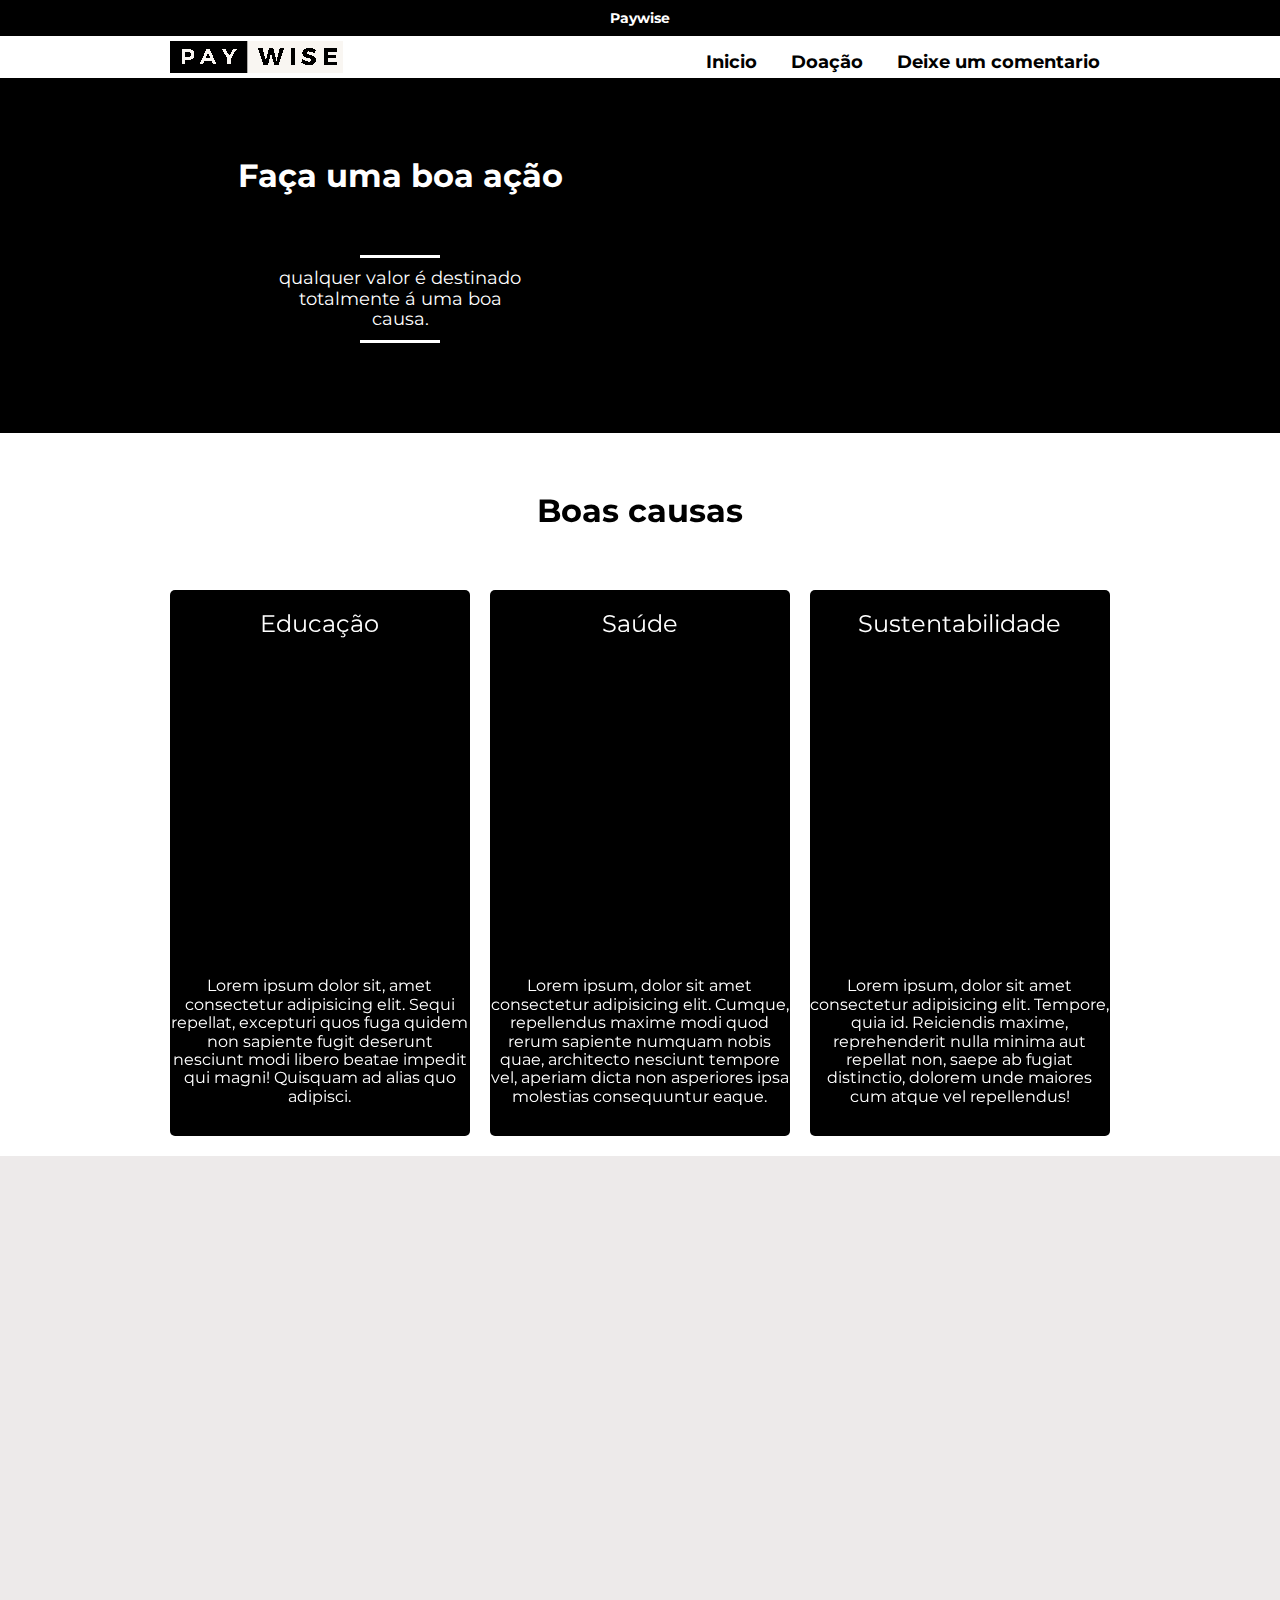
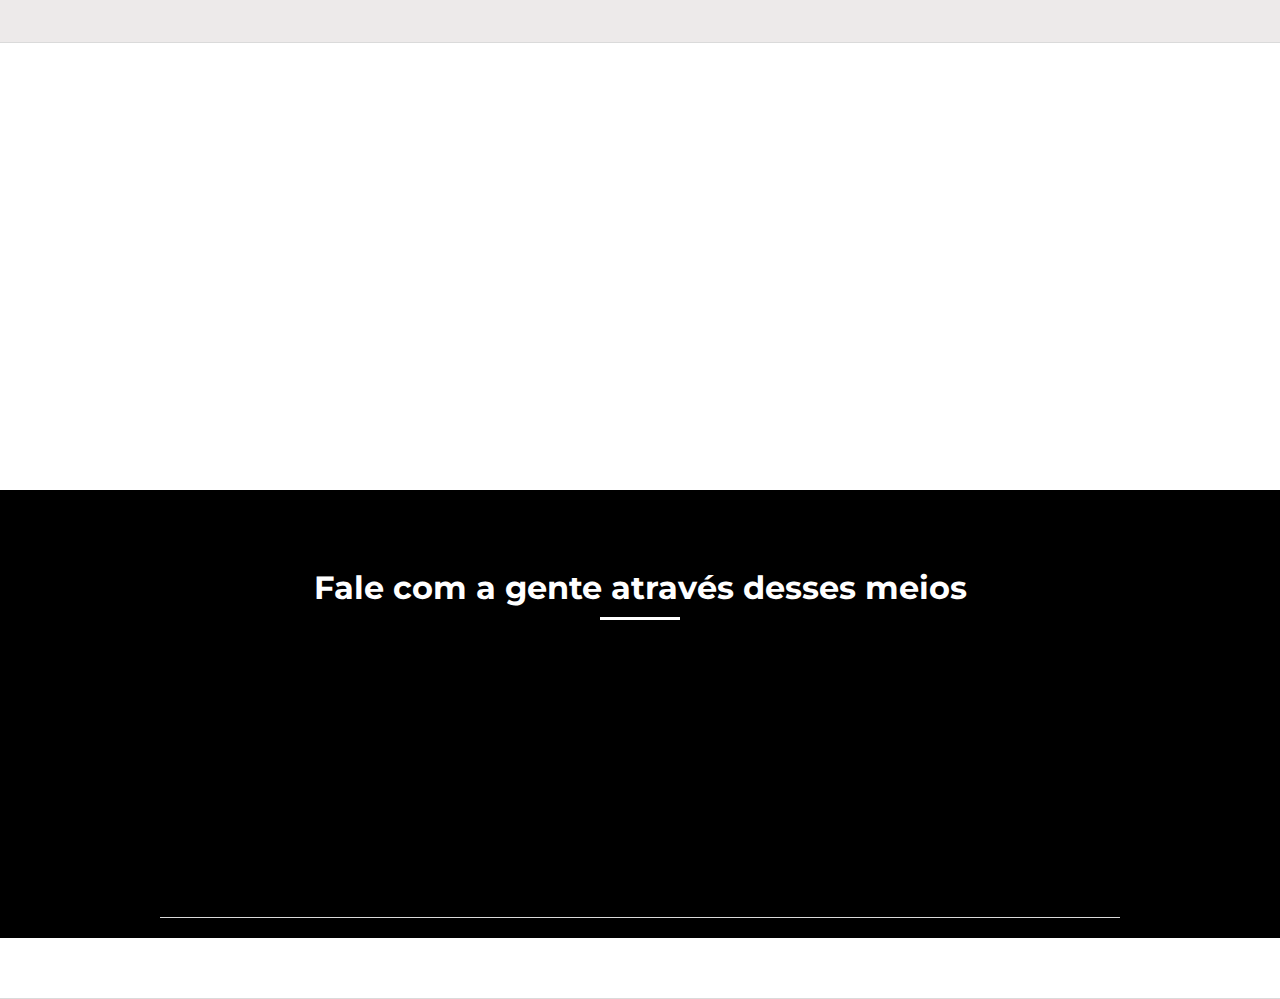
<file: index.html>
<!DOCTYPE html>
<html lang="pt-br">
	<head>
		<meta charset="utf-8">
        <title>Paywise</title>
        
		<meta name="description" content="site de doação">
		<meta property="og:type" content="website"/>
		<meta property="og:title" content="pia-paywise"/>
		<meta property="og:description" content="doe para uma boa causa."/>
		<meta name="viewport" content="width=device-width, initial-scale=1">

        <link rel="shortcut icon" href="favicon.ico">

		<link rel="stylesheet" href="css/normalizar.css">
		<link rel="stylesheet" href="css//resetarTag.css">
		<link rel="stylesheet" href="css/grid.css">
        <link rel="stylesheet" href="css/style.css">
        <link rel="stylesheet" href="https://cdnjs.cloudflare.com/ajax/libs/font-awesome/4.5.0/css/font-awesome.min.css">
        <link href="https://fonts.googleapis.com/css2?family=Montserrat:wght@200&display=swap" rel="stylesheet">
    </head>
    
    <body>

        <div class="barra_topo">
            <p>Paywise</p>
        </div>
        <header class="header-principal">
            <div class="header container">
                <div class="logo grid-4">
                    <a href="index.html"><img src="./img/Captura de tela 2023-12-09 131255.png" alt="Logo PayWise"/></a>
                </div>
                <nav class="header-menu grid-8">
                    <ul>
                        <li><a href="index.html">Inicio </a></li>
                        <li><a href="doacao.html">Doação</a></li>
                     
                        <li><a href="posts.html"> Deixe um comentario </a></li>
                        
                    </ul>
                </nav>
            </div>
        </header>

        <section>
            <div class="introducao">
                <div class="container">
                    <div class="grid-6">
                        <h2>Faça uma boa ação</h2>
                        <p>qualquer valor é destinado totalmente á uma boa causa.</p>
                    </div>
                </div>
            </div>
        </section>

        <section class="animais_adocao">
            <div class="container js-scroll">
                <h2 class="subtitulo">Boas causas</h2>
                <div class="grid-4 items_adocao">
                    <h3> Educação </h3>
                    <div>
                        <img class="img-adocao"  src="./img/preto.png" alt=""/>
                    </div>
                    <p>Lorem ipsum dolor sit, amet consectetur adipisicing elit. Sequi repellat, excepturi quos fuga quidem non sapiente fugit deserunt nesciunt modi libero beatae impedit qui magni! Quisquam ad alias quo adipisci.</p>
                 
                    
                </div>
                <div class="grid-4 items_adocao">
                    <h3> Saúde </h3>
                    <div>
                        <img class="img-adocao" src="./img/preto.png" alt=""/>
                    </div>
                    <p>Lorem ipsum, dolor sit amet consectetur adipisicing elit. Cumque, repellendus maxime modi quod rerum sapiente numquam nobis quae, architecto nesciunt tempore vel, aperiam dicta non asperiores ipsa molestias consequuntur eaque.</p>
                  
                   
                </div>
                <div class="grid-4 items_adocao">
                    <h3>Sustentabilidade  </h3>
                    <div>
                        <img class="img-adocao" src="./img/preto.png" alt=""/>
                    </div>
                    <p>Lorem ipsum, dolor sit amet consectetur adipisicing elit. Tempore, quia id. Reiciendis maxime, reprehenderit nulla minima aut repellat non, saepe ab fugiat distinctio, dolorem unde maiores cum atque vel repellendus!</p>
                    
                    
                </div>
                
            </div>

            

      

        <section class="porque-adotar">
            <div class="container js-scroll">
                <h2 class="subtitulo">Porque doar?</h2>
                <div class="grid-6">
                    <div class="grid-6">
                        <img src="img/iconpng1.png" alt="Icone "/>
                    </div>
                    <div class="grid-6">
                        <p>Você tem o poder de impactar vidas e construir um mundo melhor. Sua doação não é apenas dinheiro; é esperança, oportunidade e solidariedade. Ajude-nos a transformar sonhos em realidade e a construir um futuro mais brilhante. Doe hoje e seja a luz na vida de quem mais precisa.
                        </p>
                    </div>
                </div>
                <div class="grid-6">
                    <div class="grid-6">
                        <img src="img/iconpng1.png" alt="Icone"/>
                    </div>
                    <div class="grid-6">
                        <p>Cada contribuição, por menor que seja, é como uma semente plantada para um futuro mais justo e compassivo. Ao doar, você não apenas oferece recursos financeiros, mas também expressa empatia e compaixão. Junte-se a nós na construção de um mundo onde a generosidade prevalece. Faça a diferença. Doe agora.
                        </p>
                    </div>
                </div>
            </div>
        </section>

        <section class="sobre_empresa">
            <div class="container js-scroll">
                <h2 class="subtitulo">Sobre a ONG</h2>
                <div class="grid-6">
                    <img src="img/preto.png" alt="Ong"/>
                </div>
                <div class="grid-6">
                    
                   
                    <p>Nossa missão na ONG "Mãos Solidárias" é simples, mas poderosa: estender nossas mãos para tocar vidas e construir esperança. Educação, saúde e desenvolvimento sustentável são os alicerces nos quais alicerçamos nossa dedicação. Buscamos transformar sonhos em realidade, proporcionando oportunidades para que cada indivíduo alcance seu potencial pleno. Juntos, estamos construindo um futuro onde as mãos solidárias de hoje moldam um amanhã repleto de possibilidades e dignidade para todos. Junte-se a nós e seja a diferença que o mundo precisa.
                    </p>
                </div>
            </div>
            
        </section>

        <footer class="footer">
            <div class="container">
              
        
                <section class="contato">
                    <div class="container">
                        <h2 class="subtitulo_branco">Fale com a gente através desses meios</h2>
                    </div>
                    <div class="container js-scroll">
                        <div class="grid-4">
                            <h3>E-mail</h3>
                            <p>Tem alguma dúvida? Podemos te ajudar pelo nosso canal de email.</p>
                            <a href="mailto: lara.mes2007@gmail.com?Subject=Título%20da%20mensagem">
                              lara.mes2007@gmail.com
                                <i class="fa fa-envelope"></i>
                            </a>
                        </div>
                        <div class="grid-4">
                            <h3>Telefone</h3>
                            <p>Você pode ligar ou mandar mensagem pra gente através do número abaixo.</p>
                            <a href="https://api.whatsapp.com/send?phone=12996857377&amp;text=Olá,%20%20gostaria%20de%20ajudar%20com%20uma%20doação." target="_blank">
                                (12)996857377
                                <i class="fa fa-whatsapp"></i>
                            </a>
                        </div>
                        <div class="grid-4">
                            <h3>Rede Social</h3>
                            <p>Veja as nossas redes sociais e fique por dentro das novidades</p>
                            <a href="facebook" target="_blank">
                                paywise/facebook..
                                <i class="fa fa-facebook"></i>
                            </a>
                        </div>
                    </div>
                </section>
            </div>
        </footer>

      

        <script src="./js/script.js"></script>
    </body>
</html>
</file>
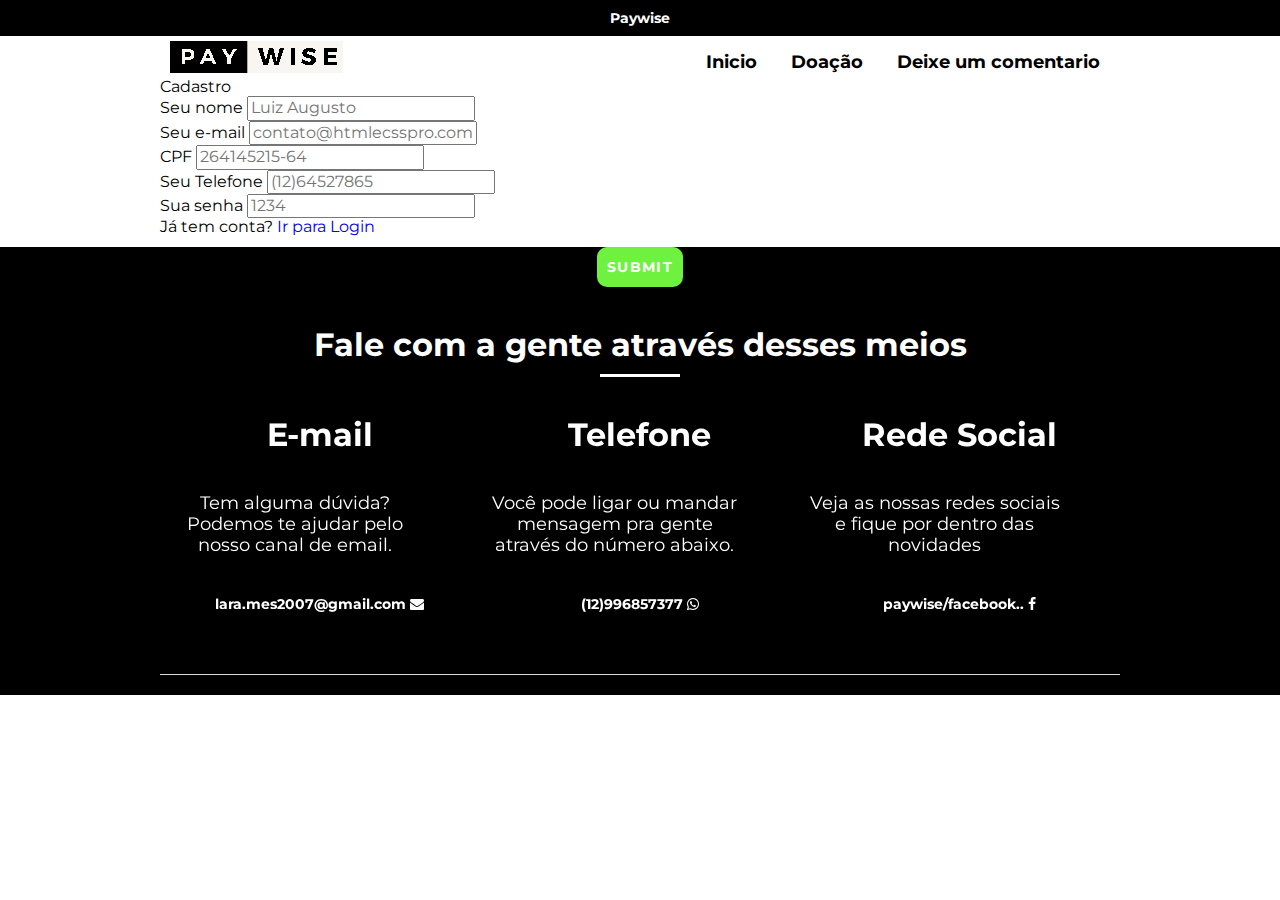
<file: cadastro.html>
<!DOCTYPE html>
<html lang="pt-br">
	<head>
		<meta charset="utf-8">
        <title>Paywise</title>
        
		<meta name="description" content="site de doação">
		<meta property="og:type" content="website"/>
		<meta property="og:title" content="pia-paywise"/>
		<meta property="og:description" content="doe para uma boa causa."/>
		<meta name="viewport" content="width=device-width, initial-scale=1">

        <link rel="shortcut icon" href="favicon.ico">

		<link rel="stylesheet" href="css/normalizar.css">
		<link rel="stylesheet" href="css//resetarTag.css">
		<link rel="stylesheet" href="css/grid.css">
        <link rel="stylesheet" href="css/style.css">
        <link rel="stylesheet" href="https://cdnjs.cloudflare.com/ajax/libs/font-awesome/4.5.0/css/font-awesome.min.css">
        <link href="https://fonts.googleapis.com/css2?family=Montserrat:wght@200&display=swap" rel="stylesheet">
    </head>
    
    <body>

        <div class="barra_topo">
            <p>Paywise</p>
        </div>
        <header class="header-principal">
            <div class="header container">
                <div class="logo grid-4">
                    <a href="index.html"><img src="./img/Captura de tela 2023-12-09 131255.png" alt="Logo PayWise"/></a>
                </div>
                <nav class="header-menu grid-8">
                    <ul>
                        <li><a href="index.html">Inicio </a></li>
                        <li><a href="doacao.html">Doação</a></li>
                        
                        <li><a href="posts.html"> Deixe um comentario </a></li>
                    </ul>
                </nav>
            </div>
        </header>


<div class="container" >
    <a class="links" id="paracadastro"></a>
    <a class="links" id="paralogin"></a>
    


      <!--FORMULÁRIO DE CADASTRO-->
      <div id="cadastro">
        <form method="post" action=""> 
          <h1>Cadastro</h1> 
          
          <p> 
            <label for="nome_cad">Seu nome</label>
            <input id="nome_cad" name="nome_cad" required="required" type="text" placeholder="Luiz Augusto" />
          </p>
          
          <p> 
            <label for="email_cad">Seu e-mail</label>
            <input id="email_cad" name="email_cad" required="required" type="email" placeholder="contato@htmlecsspro.com"/> 
          </p>
          
            
          <p> 
            <label for="email_cad">CPF</label>
            <input id="email_cad" name="email_cad" required="required" type="cpf" placeholder="264145215-64"/> 
          </p>

            
          <p> 
            <label for="email_cad">Seu Telefone</label>
            <input id="email_cad" name="email_cad" required="required" type="email" placeholder="(12)64527865"/> 
          </p>
          <p> 
            <label for="senha_cad">Sua senha</label>
            <input id="senha_cad" name="senha_cad" required="required" type="password" placeholder="1234"/>
          </p>
          <p class="link">  
            Já tem conta?
            <a href="cartão.html"> Ir para Login </a>
          </p>
        </form>
      </div>
    </div>
  </div>
          
          <div class="btn-apoie">
            <ul>
                <li><a href="cartão.html" target="_blank" class="btn_criarConta">submit</a></li>
            </ul>
        </div>
         
         
  
  <footer class="footer">
    <div class="container">
      

        <section class="contato">
            <div class="container">
                <h2 class="subtitulo_branco">Fale com a gente através desses meios</h2>
            </div>
            <div class="container js-scroll">
                <div class="grid-4">
                    <h3>E-mail</h3>
                    <p>Tem alguma dúvida? Podemos te ajudar pelo nosso canal de email.</p>
                    <a href="mailto: lara.mes2007@gmail.com?Subject=Título%20da%20mensagem">
                      lara.mes2007@gmail.com
                        <i class="fa fa-envelope"></i>
                    </a>
                </div>
                <div class="grid-4">
                    <h3>Telefone</h3>
                    <p>Você pode ligar ou mandar mensagem pra gente através do número abaixo.</p>
                    <a href="https://api.whatsapp.com/send?phone=12996857377&amp;text=Olá,%20%20gostaria%20de%20ajudar%20com%20uma%20doação." target="_blank">
                        (12)996857377
                        <i class="fa fa-whatsapp"></i>
                    </a>
                </div>
                <div class="grid-4">
                    <h3>Rede Social</h3>
                    <p>Veja as nossas redes sociais e fique por dentro das novidades</p>
                    <a href="facebook" target="_blank">
                        paywise/facebook..
                        <i class="fa fa-facebook"></i>
                    </a>
                </div>
            </div>
        </section>
    </div>
</footer>



<script src="./js/script.js"></script>
</body>
</html>
</file>
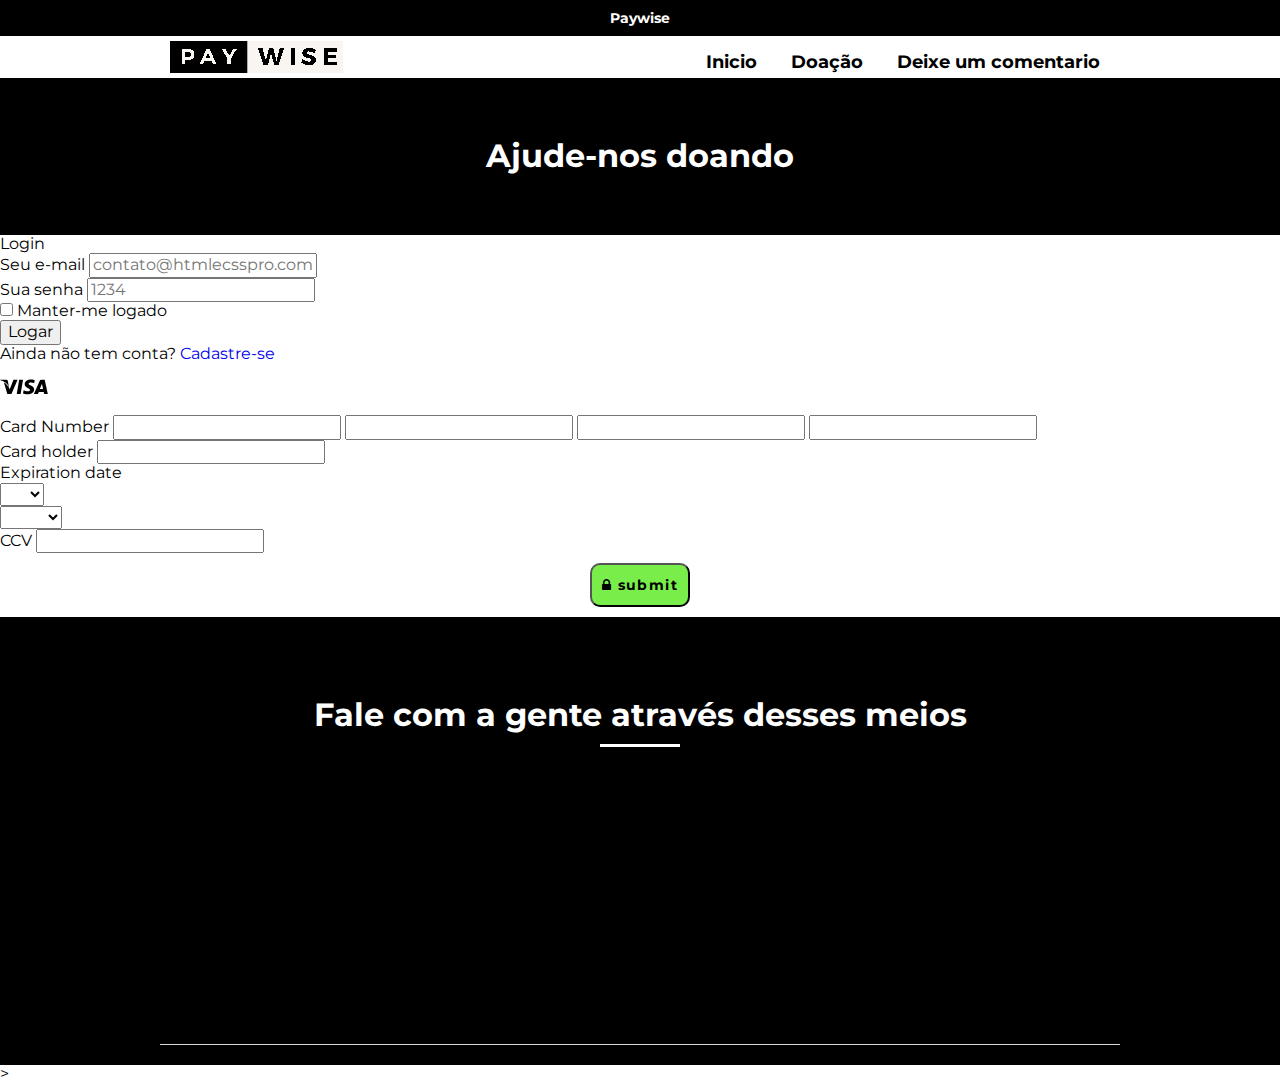
<file: cartão.html>
<!DOCTYPE html>
<html lang="pt-br">
	<head>
		<meta charset="utf-8">
        <title>Paywise</title>
        
		<meta name="description" content="site de doação">
		<meta property="og:type" content="website"/>
		<meta property="og:title" content="pia-paywise"/>
		<meta property="og:description" content="doe para uma boa causa."/>
		<meta name="viewport" content="width=device-width, initial-scale=1">

        <link rel="shortcut icon" href="favicon.ico">

		<link rel="stylesheet" href="css/normalizar.css">
		<link rel="stylesheet" href="css//resetarTag.css">
		<link rel="stylesheet" href="css/grid.css">
        <link rel="stylesheet" href="css/style.css">
        <link rel="stylesheet" href="https://cdnjs.cloudflare.com/ajax/libs/font-awesome/4.5.0/css/font-awesome.min.css">
        <link href="https://fonts.googleapis.com/css2?family=Montserrat:wght@200&display=swap" rel="stylesheet">
    </head>
    
    <body>

        <div class="barra_topo">
            <p>Paywise</p>
        </div>
        <header class="header-principal">
            <div class="header container">
                <div class="logo grid-4">
                    <a href="index.html"><img src="./img/Captura de tela 2023-12-09 131255.png" alt="Logo PayWise"/></a>
                </div>
                <nav class="header-menu grid-8">
                    <ul>
                        <li><a href="index.html">Inicio </a></li>
                        <li><a href="doacao.html">Doação</a></li>
                      
                        <li><a href="posts.html"> Deixe um comentario </a></li>
                        
                    </ul>
                </nav>
            </div>
        </header>

        <section class="adotar_introducao">
            <div class="container">
                <h2 class="subtitulo_branco"> Ajude-nos doando</h2>
            </div>
        </section>

          <!--FORMULÁRIO DE LOGIN-->
      <div id="login">
        <form method="post" action=""> 
          <h1>Login</h1> 
          <p> 
            <label for="email_login">Seu e-mail</label>
            <input id="email_login" name="email_login" required="required" type="text" placeholder="contato@htmlecsspro.com"/>
          </p>
          
          <p> 
            <label for="senha_login">Sua senha</label>
            <input id="senha_login" name="senha_login" required="required" type="password" placeholder="1234" /> 
          </p>
          
          <p> 
            <input type="checkbox" name="manterlogado" id="manterlogado" value="" /> 
            <label for="manterlogado">Manter-me logado</label>
          </p>
          
          <p> 
            <input type="submit" value="Logar" /> 
          </p>
          
          <p class="link">
            Ainda não tem conta?
            <a href="cadastro.html">Cadastre-se</a>
          </p>
        </form>
      </div>

        <!--

Follow me on
Dribbble: https://dribbble.com/supahfunk
Twitter: https://twitter.com/supahfunk
Codepen: https://codepen.io/supah/

This example is just for fun.
I realized it for the dailyui challenge
https://dailyui.co/

Fork it if you want, it's free, but I apreciate credits or a retweet

Enjoy :)

-->
<div class="checkout">
    <div class="credit-card-box">
      <div class="flip">
     
        <div class="back">
          <div class="strip"></div>
          <div class="logo">
            <svg version="1.1" id="visa" xmlns="http://www.w3.org/2000/svg" xmlns:xlink="http://www.w3.org/1999/xlink" x="0px" y="0px"
                 width="47.834px" height="47.834px" viewBox="0 0 47.834 47.834" style="enable-background:new 0 0 47.834 47.834;">
              <g>
                <g>
                  <path d="M44.688,16.814h-3.004c-0.933,0-1.627,0.254-2.037,1.184l-5.773,13.074h4.083c0,0,0.666-1.758,0.817-2.143
                           c0.447,0,4.414,0.006,4.979,0.006c0.116,0.498,0.474,2.137,0.474,2.137h3.607L44.688,16.814z M39.893,26.01
                           c0.32-0.819,1.549-3.987,1.549-3.987c-0.021,0.039,0.317-0.825,0.518-1.362l0.262,1.23c0,0,0.745,3.406,0.901,4.119H39.893z
                           M34.146,26.404c-0.028,2.963-2.684,4.875-6.771,4.875c-1.743-0.018-3.422-0.361-4.332-0.76l0.547-3.193l0.501,0.228
                           c1.277,0.532,2.104,0.747,3.661,0.747c1.117,0,2.313-0.438,2.325-1.393c0.007-0.625-0.501-1.07-2.016-1.77
                           c-1.476-0.683-3.43-1.827-3.405-3.876c0.021-2.773,2.729-4.708,6.571-4.708c1.506,0,2.713,0.31,3.483,0.599l-0.526,3.092
                           l-0.351-0.165c-0.716-0.288-1.638-0.566-2.91-0.546c-1.522,0-2.228,0.634-2.228,1.227c-0.008,0.668,0.824,1.108,2.184,1.77
                           C33.126,23.546,34.163,24.783,34.146,26.404z M0,16.962l0.05-0.286h6.028c0.813,0.031,1.468,0.29,1.694,1.159l1.311,6.304
                           C7.795,20.842,4.691,18.099,0,16.962z M17.581,16.812l-6.123,14.239l-4.114,0.007L3.862,19.161
                           c2.503,1.602,4.635,4.144,5.386,5.914l0.406,1.469l3.808-9.729L17.581,16.812L17.581,16.812z M19.153,16.8h3.89L20.61,31.066
                           h-3.888L19.153,16.8z"/>
                </g>
              </g>
            </svg>
  
          </div>
         
        </div>
      </div>
    </div>
    <form class="form" autocomplete="off" novalidate>
      <fieldset>
        <label for="card-number">Card Number</label>
        <input type="num" id="card-number" class="input-cart-number" maxlength="4" />
        <input type="num" id="card-number-1" class="input-cart-number" maxlength="4" />
        <input type="num" id="card-number-2" class="input-cart-number" maxlength="4" />
        <input type="num" id="card-number-3" class="input-cart-number" maxlength="4" />
      </fieldset>
      <fieldset>
        <label for="card-holder">Card holder</label>
        <input type="text" id="card-holder" />
      </fieldset>
      <fieldset class="fieldset-expiration">
        <label for="card-expiration-month">Expiration date</label>
        <div class="select">
          <select id="card-expiration-month">
            <option></option>
            <option>01</option>
            <option>02</option>
            <option>03</option>
            <option>04</option>
            <option>05</option>
            <option>06</option>
            <option>07</option>
            <option>08</option>
            <option>09</option>
            <option>10</option>
            <option>11</option>
            <option>12</option>
          </select>
        </div>
        <div class="select">
          <select id="card-expiration-year">
            <option></option>
            <option>2016</option>
            <option>2017</option>
            <option>2018</option>
            <option>2019</option>
            <option>2020</option>
            <option>2021</option>
            <option>2022</option>
            <option>2023</option>
            <option>2024</option>
            <option>2025</option>
          </select>
        </div>
      </fieldset>
      <fieldset class="fieldset-ccv">
        <label for="card-ccv">CCV</label>
        <input type="text" id="card-ccv" maxlength="3" />
      </fieldset>
      <button class="btn"><i class="fa fa-lock"></i> submit</button>
    </form>
  </div>
 
      

  <footer class="footer">
    <div class="container">
      

        <section class="contato">
            <div class="container">
                <h2 class="subtitulo_branco">Fale com a gente através desses meios</h2>
            </div>
            <div class="container js-scroll">
                <div class="grid-4">
                    <h3>E-mail</h3>
                    <p>Tem alguma dúvida? Podemos te ajudar pelo nosso canal de email.</p>
                    <a href="mailto: lara.mes2007@gmail.com?Subject=Título%20da%20mensagem">
                      lara.mes2007@gmail.com
                        <i class="fa fa-envelope"></i>
                    </a>
                </div>
                <div class="grid-4">
                    <h3>Telefone</h3>
                    <p>Você pode ligar ou mandar mensagem pra gente através do número abaixo.</p>
                    <a href="https://api.whatsapp.com/send?phone=12996857377&amp;text=Olá,%20%20gostaria%20de%20ajudar%20com%20uma%20doação." target="_blank">
                        (12)996857377
                        <i class="fa fa-whatsapp"></i>
                    </a>
                </div>
                <div class="grid-4">
                    <h3>Rede Social</h3>
                    <p>Veja as nossas redes sociais e fique por dentro das novidades</p>
                    <a href="facebook" target="_blank">
                        paywise/facebook..
                        <i class="fa fa-facebook"></i>
                    </a>
                </div>
            </div>
        </section>
    </div>
</footer>



<script src="./js/script.js"></script>
</body>
</html>>
</file>
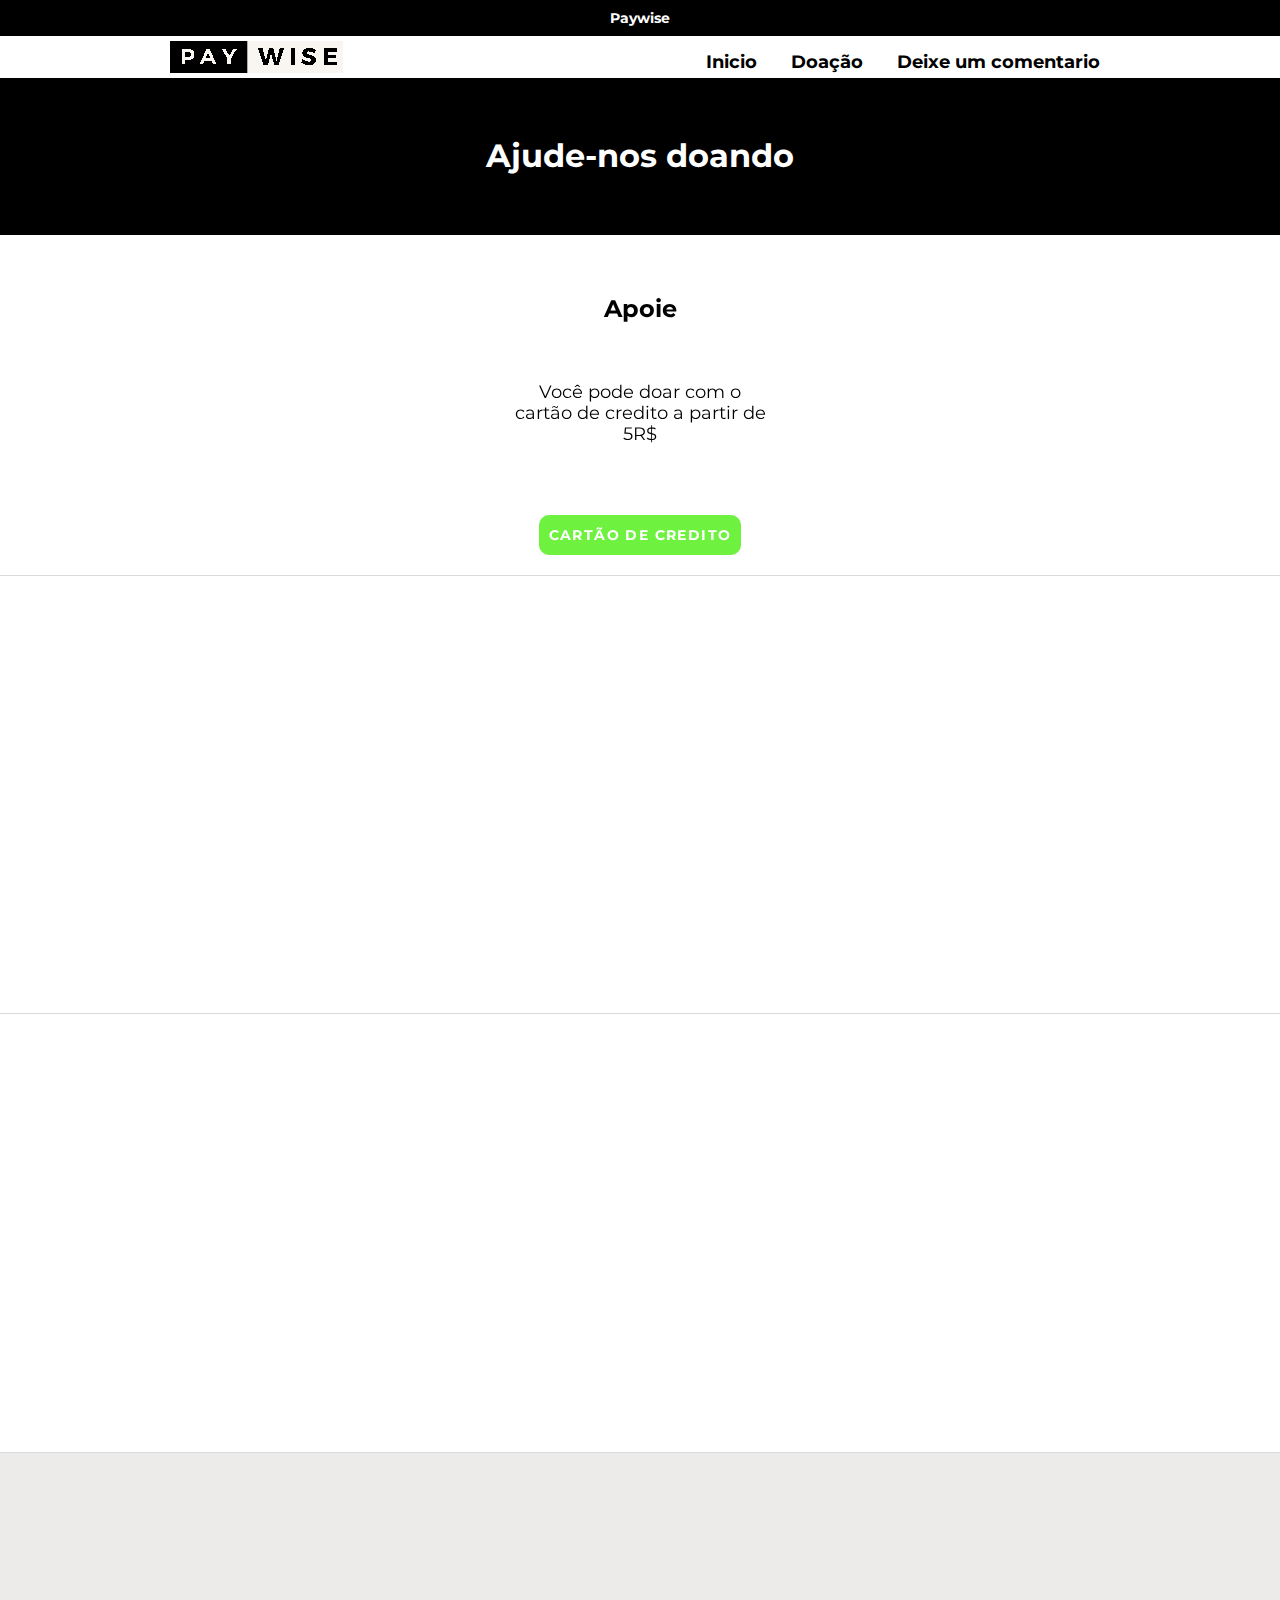
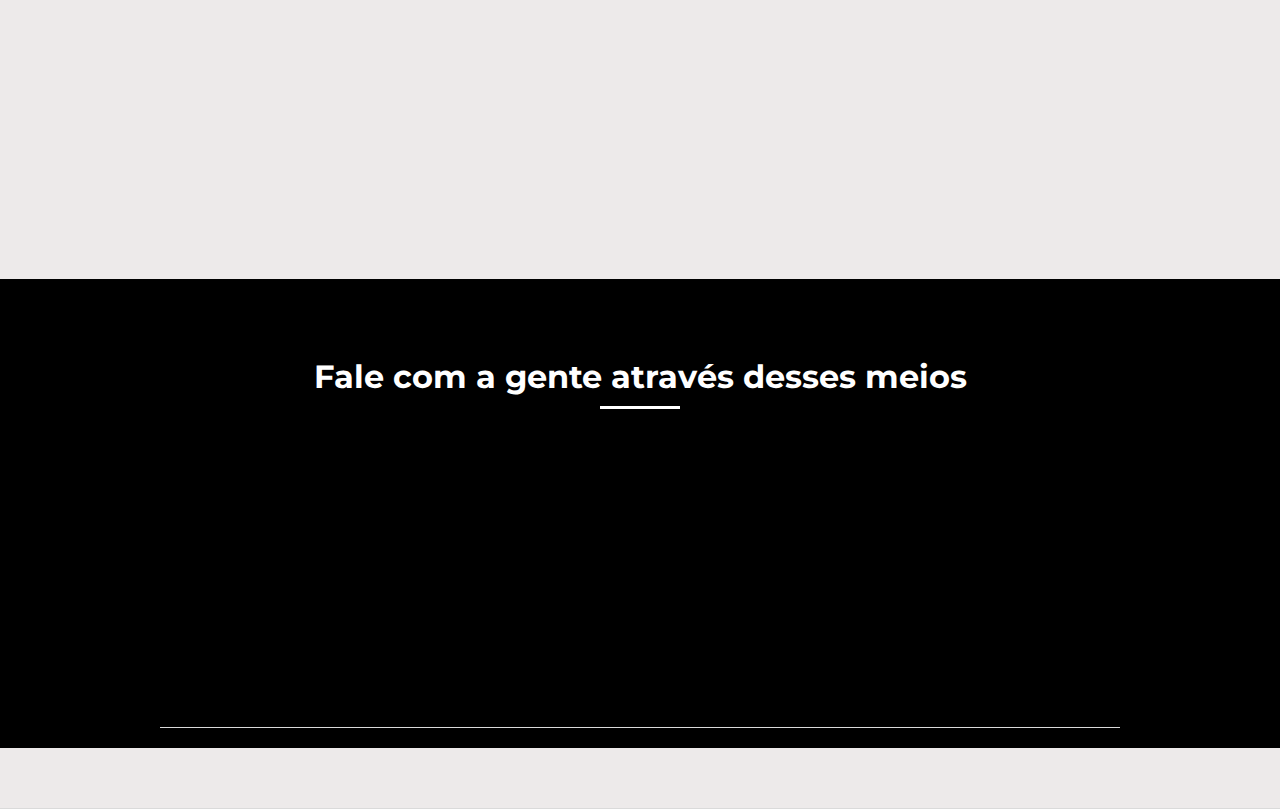
<file: doacao.html>
<!DOCTYPE html>
<html lang="pt-br">
	<head>
		<meta charset="utf-8">
        <title>Paywise</title>
        
		<meta name="description" content="site de doação">
		<meta property="og:type" content="website"/>
		<meta property="og:title" content="pia-paywise"/>
		<meta property="og:description" content="doe para uma boa causa."/>
		<meta name="viewport" content="width=device-width, initial-scale=1">

        <link rel="shortcut icon" href="favicon.ico">

		<link rel="stylesheet" href="css/normalizar.css">
		<link rel="stylesheet" href="css//resetarTag.css">
		<link rel="stylesheet" href="css/grid.css">
        <link rel="stylesheet" href="css/style.css">
        <link rel="stylesheet" href="https://cdnjs.cloudflare.com/ajax/libs/font-awesome/4.5.0/css/font-awesome.min.css">
        <link href="https://fonts.googleapis.com/css2?family=Montserrat:wght@200&display=swap" rel="stylesheet">
    </head>
    
    <body>

        <div class="barra_topo">
            <p>Paywise</p>
        </div>
        <header class="header-principal">
            <div class="header container">
                <div class="logo grid-4">
                    <a href="index.html"><img src="./img/Captura de tela 2023-12-09 131255.png" alt="Logo PayWise"/></a>
                </div>
                <nav class="header-menu grid-8">
                    <ul>
                        <li><a href="index.html">Inicio </a></li>
                        <li><a href="doacao.html">Doação</a></li>
                   
                        <li><a href="posts.html"> Deixe um comentario </a></li>
                        
                    </ul>
                </nav>
            </div>
        </header>


        <section class="adotar_introducao">
            <div class="container">
                <h2 class="subtitulo_branco">Ajude-nos doando</h2>
            </div>
        </section>

    

        <section class="doacao-espacamento">
            <div class="container js-scroll">
                <div>
                    <h3 class="subtitulo_doacao"> Apoie</h3>
                    <p class="info-doacoes">Você pode doar com o cartão de credito a partir de 5R$</p>
                    <div class="btn-apoie">
                        <ul>
                            <li><a href="cartão.html" target="_blank" class="btn_criarConta">cartão de credito </a></li>
                        </ul>
                    </div>
                </div>
            </div>
        </section>

        <section class="doacao-espacamento">
            <div class="container js-scroll">
                <div>
                    <h3 class="subtitulo_doacao"> Pix </h3>
                    <p class="info-doacoes">Se quiser doar qualquer valor pra ONG, utilize essa chave:</p>
                    <div>
                        <div class="grid-4 items-deposito">
                            <h3>CPF ou CNPJ;</h3>
                            <p>53572834864</p>
                        </div>
                        <div class="grid-4 items-deposito">
                            <h3>e-mail;</h3>
                            <p>lara.mes2007@gmail.com</p>
                        </div>
                        <div class="grid-4 items-deposito">
                            <h3>celular.</h3>
                            <p>012 996857377</p>
                        </div>
                    </div>
                </div>
            </div>
        </section>

        <section class="doacao-espacamento">
            <div class="container js-scroll">
                <div>
                    <h3 class="subtitulo_doacao"> Depósito</h3>
                    <p class="info-doacoes">Se quiser doar qualquer valor pra ONG, utilize essa conta:</p>
                    <div>
                        <div class="grid-4 items-deposito">
                            <h3>Conta Corrente:</h3>
                            <p>00024896-9</p>
                        </div>
                        <div class="grid-4 items-deposito">
                            <h3>Agência:</h3>
                            <p>0147</p>
                        </div>
                        <div class="grid-4 items-deposito">
                            <h3>Operação</h3>
                            <p>013</p>
                        </div>
                    </div>
                </div>
            </div>
        </section>

        <section class="porque-adotar">
            <div class="container js-scroll">
                <h2 class="subtitulo">Porque doar?</h2>
                <div class="grid-6">
                    <div class="grid-6">
                        <img src="img/iconpng1.png" alt="Icone animais"/>
                    </div>
                    <div class="grid-6">
                        <p>Você tem o poder de impactar vidas e construir um mundo melhor. Sua doação não é apenas dinheiro; é esperança, oportunidade e solidariedade. Ajude-nos a transformar sonhos em realidade e a construir um futuro mais brilhante. Doe hoje e seja a luz na vida de quem mais precisa.
                        </p>
                    </div>
                </div>
                <div class="grid-6">
                    <div class="grid-6">
                        <img src="img/iconpng1.png" alt="Icone cachorro"/>
                    </div>
                    <div class="grid-6">
                        <p>Cada contribuição, por menor que seja, é como uma semente plantada para um futuro mais justo e compassivo. Ao doar, você não apenas oferece recursos financeiros, mas também expressa empatia e compaixão. Junte-se a nós na construção de um mundo onde a generosidade prevalece. Faça a diferença. Doe agora.
                        </p>
                    </div>
                </div>
            </div>
            <footer class="footer">
                <div class="container">
                  
            
                    <section class="contato">
                        <div class="container">
                            <h2 class="subtitulo_branco">Fale com a gente através desses meios</h2>
                        </div>
                        <div class="container js-scroll">
                            <div class="grid-4">
                                <h3>E-mail</h3>
                                <p>Tem alguma dúvida? Podemos te ajudar pelo nosso canal de email.</p>
                                <a href="mailto: lara.mes2007@gmail.com?Subject=Título%20da%20mensagem">
                                  lara.mes2007@gmail.com
                                    <i class="fa fa-envelope"></i>
                                </a>
                            </div>
                            <div class="grid-4">
                                <h3>Telefone</h3>
                                <p>Você pode ligar ou mandar mensagem pra gente através do número abaixo.</p>
                                <a href="https://api.whatsapp.com/send?phone=12996857377&amp;text=Olá,%20%20gostaria%20de%20ajudar%20com%20uma%20doação." target="_blank">
                                    (12)996857377
                                    <i class="fa fa-whatsapp"></i>
                                </a>
                            </div>
                            <div class="grid-4">
                                <h3>Rede Social</h3>
                                <p>Veja as nossas redes sociais e fique por dentro das novidades</p>
                                <a href="facebook" target="_blank">
                                    paywise/facebook..
                                    <i class="fa fa-facebook"></i>
                                </a>
                            </div>
                        </div>
                    </section>
                </div>
            </footer>
    
          
    
            <script src="./js/script.js"></script>
        </body>
    </html>
</file>
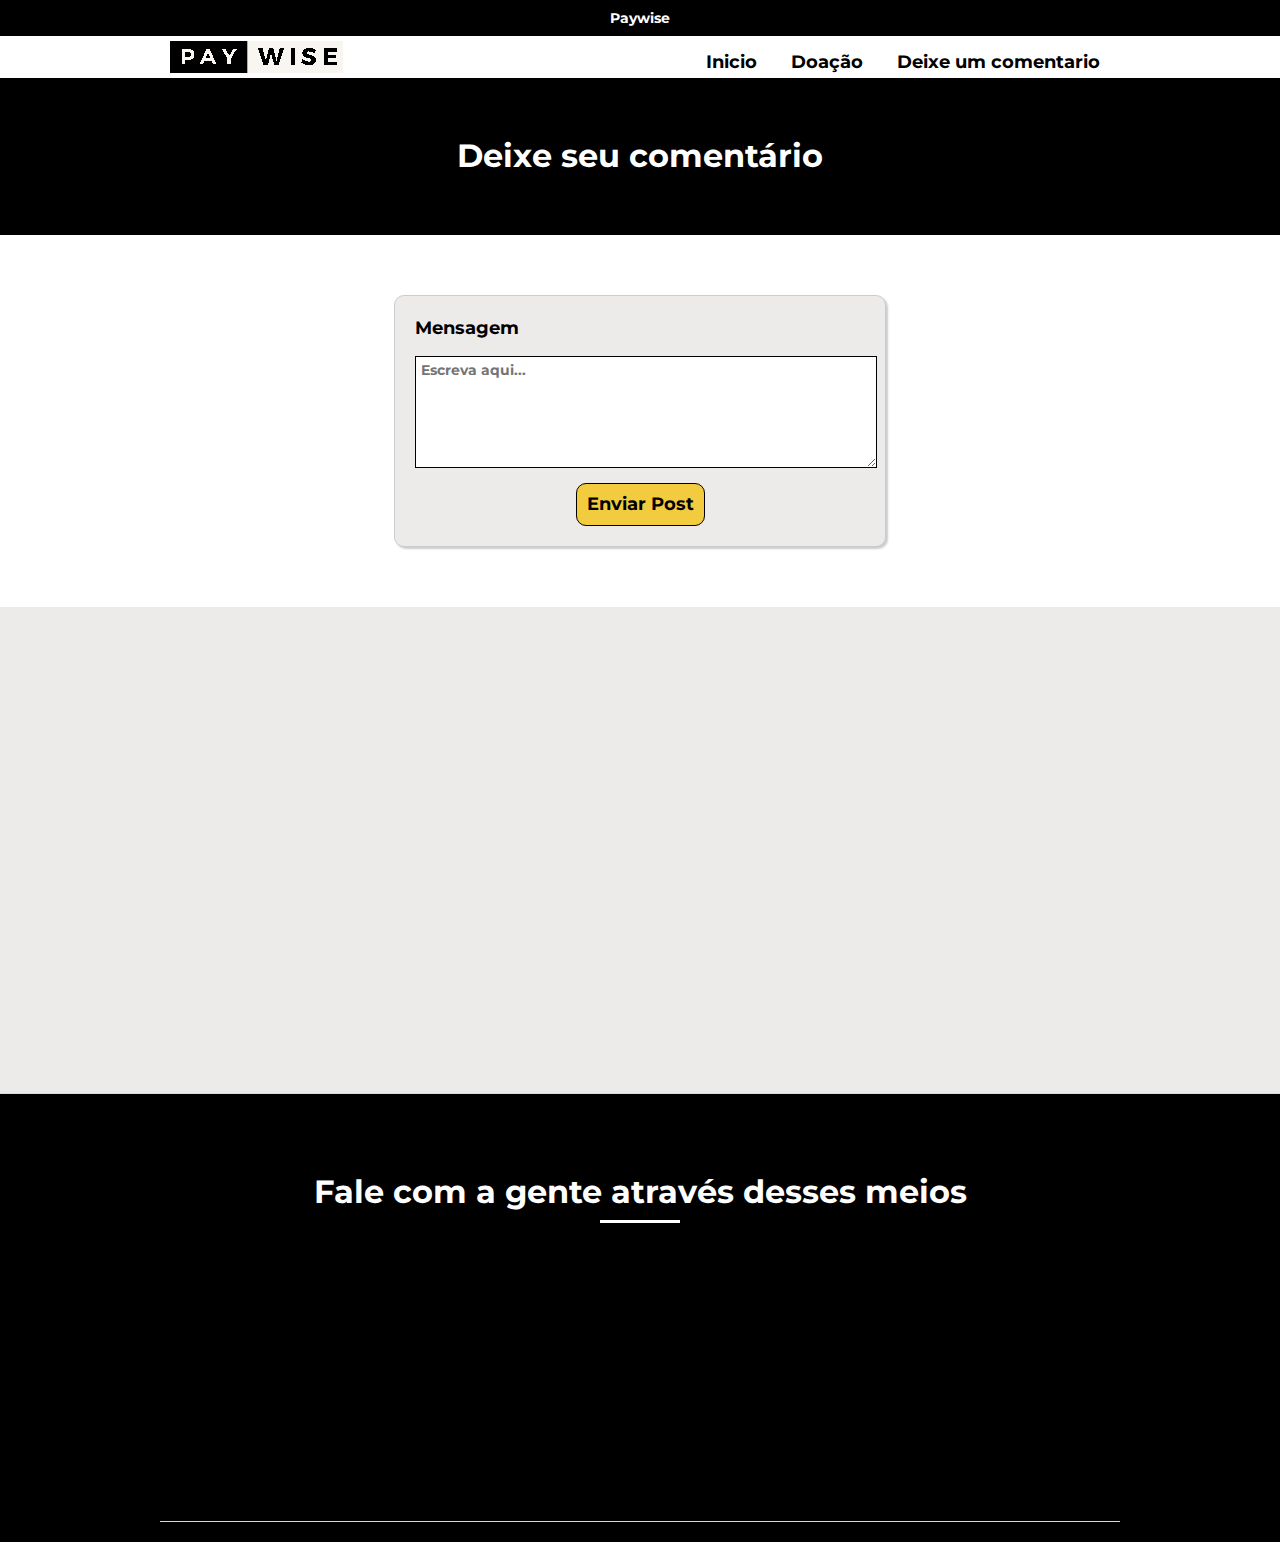
<file: posts.html>
<!DOCTYPE html>
<html lang="pt-br">
	<head>
		<meta charset="utf-8">
        <title>Paywise</title>
        
		<meta name="description" content="site de doação">
		<meta property="og:type" content="website"/>
		<meta property="og:title" content="pia-paywise"/>
		<meta property="og:description" content="doe para uma boa causa."/>
		<meta name="viewport" content="width=device-width, initial-scale=1">

        <link rel="shortcut icon" href="favicon.ico">

		<link rel="stylesheet" href="css/normalizar.css">
		<link rel="stylesheet" href="css//resetarTag.css">
		<link rel="stylesheet" href="css/grid.css">
        <link rel="stylesheet" href="css/style.css">
        <link rel="stylesheet" href="https://cdnjs.cloudflare.com/ajax/libs/font-awesome/4.5.0/css/font-awesome.min.css">
        <link href="https://fonts.googleapis.com/css2?family=Montserrat:wght@200&display=swap" rel="stylesheet">
    </head>
    
    <body>

        <div class="barra_topo">
            <p>Paywise</p>
        </div>
        <header class="header-principal">
            <div class="header container">
                <div class="logo grid-4">
                    <a href="index.html"><img src="./img/Captura de tela 2023-12-09 131255.png" alt="Logo PayWise"/></a>
                </div>
                <nav class="header-menu grid-8">
                    <ul>
                        <li><a href="index.html">Inicio </a></li>
                        <li><a href="doacao.html">Doação</a></li>
                        
                        <li><a href="posts.html"> Deixe um comentario </a></li>
                        
                    </ul>
                </nav>
            </div>
        </header>

    <section class="adotar_introducao">
        <div class="container">
            <h2 class="subtitulo_branco">Deixe seu comentário</h2>
        </div>
    </section>
    
    <section>
        <div class="container" id="contato-formulario">
            <div class="campo-mensagem">
                <label for="mensagem">Mensagem</label>
                <textarea type="text" id="mensagem" placeholder="Escreva aqui..."></textarea>
            </div>
            <div>
                <button type="submit" class="botao">Enviar Post</button>
            </div>
        </div>
    </section>


    

    <section class="porque-adotar">
        <div class="container js-scroll">
            <h2 class="subtitulo">Porque doar?</h2>
            <div class="grid-6">
                <div class="grid-6">
                    <img src="img/iconpng1.png" alt="Icone animais"/>
                </div>
                <div class="grid-6">
                    <p>Você tem o poder de impactar vidas e construir um mundo melhor. Sua doação não é apenas dinheiro; é esperança, oportunidade e solidariedade. Ajude-nos a transformar sonhos em realidade e a construir um futuro mais brilhante. Doe hoje e seja a luz na vida de quem mais precisa.
                    </p>
                </div>
            </div>
            <div class="grid-6">
                <div class="grid-6">
                    <img src="img/iconpng1.png" alt="Icone cachorro"/>
                </div>
                <div class="grid-6">
                    <p>Cada contribuição, por menor que seja, é como uma semente plantada para um futuro mais justo e compassivo. Ao doar, você não apenas oferece recursos financeiros, mas também expressa empatia e compaixão. Junte-se a nós na construção de um mundo onde a generosidade prevalece. Faça a diferença. Doe agora.
                    </p>
                </div>
            </div>
        </div>
    </section>

    <footer class="footer">
        <div class="container">
          
    
            <section class="contato">
                <div class="container">
                    <h2 class="subtitulo_branco">Fale com a gente através desses meios</h2>
                </div>
                <div class="container js-scroll">
                    <div class="grid-4">
                        <h3>E-mail</h3>
                        <p>Tem alguma dúvida? Podemos te ajudar pelo nosso canal de email.</p>
                        <a href="mailto: lara.mes2007@gmail.com?Subject=Título%20da%20mensagem">
                          lara.mes2007@gmail.com
                            <i class="fa fa-envelope"></i>
                        </a>
                    </div>
                    <div class="grid-4">
                        <h3>Telefone</h3>
                        <p>Você pode ligar ou mandar mensagem pra gente através do número abaixo.</p>
                        <a href="https://api.whatsapp.com/send?phone=12996857377&amp;text=Olá,%20%20gostaria%20de%20ajudar%20com%20uma%20doação." target="_blank">
                            (12)996857377
                            <i class="fa fa-whatsapp"></i>
                        </a>
                    </div>
                    <div class="grid-4">
                        <h3>Rede Social</h3>
                        <p>Veja as nossas redes sociais e fique por dentro das novidades</p>
                        <a href="facebook" target="_blank">
                            paywise/facebook..
                            <i class="fa fa-facebook"></i>
                        </a>
                    </div>
                </div>
            </section>
        </div>
    </footer>

  

    <script src="./js/script.js"></script>
</body>
</html>
</file>
<file: css/grid.css>
.container {
    max-width: 960px;
    margin: 0 auto;
}
.container::after, .container::before {
    content: "";
    display: table;
    clear: both;
}
.grid-1, .grid-2, .grid-3, .grid-4, .grid-5, .grid-6, .grid-7, .grid-8, .grid-9, .grid-10, .grid-11, .grid-12, .grid-mobile-6 {
    float: left;
    display: block;
    min-height: 1px;
    margin-left: 10px;
    margin-right: 10px;
} 
.grid-1 {
    width: calc(8.333% - 20px);
}
.grid-2 {
    width: calc(16.666% - 20px);
}
.grid-3 {
    width: calc(25% - 20px);
}
.grid-4 {
    width: calc(33.333% - 20px);
}
.grid-5 {
    width: calc(41.666% - 20px);
}
.grid-6 {
    width: calc(50% - 20px);
}
.grid-7 {
    width: calc(58.333% - 20px);
}
.grid-8 {
    width: calc(66.666% - 20px);
}
.grid-9 {
    width: calc(75% - 20px);
}
.grid-10 {
    width: calc(83.333% - 20px);
}
.grid-11 {
    width: calc(91.666% - 20px);
}
.grid-12 {
    width: calc(100% - 20px);
}
.grid-mobile-6 {
    width: calc(50% - 20px);
}
.row, .row-mobile {
    margin-left: -10px;
    margin-right: -10px;
}
.row::after, .row::before, .row-mobile::after, .row-mobile::before {
    content: "";
    display: table;
    clear: both;
}

@media (max-width: 739px) {
    .container {
        max-width: 300px;
    }
    .grid-1, .grid-2, .grid-3, .grid-4, .grid-5, .grid-6, .grid-7, .grid-8, .grid-9, .grid-10, .grid-11, .grid-12 {
        float: none;
        width: 100%;
        margin-left: 0px;
        margin-right: 0px;
    } 
    .row {
        margin-left: 0px;
        margin-right: 0px;
    }
}
</file>
<file: css/style.css>
body {
    font-family: 'Montserrat', sans-serif;
}
img {
    max-width: 100%;
    display: block;
}

.icon-menu {
    width: 10px;
    height: 10px;
    display: inline-block;
}
.btn {
    background: #79ee4b;
    padding: 10px 10px;
    color: #000;
    font-weight: bold;
    font-weight: bold;
    font-size: 0.875em;
    line-height: 20px;
    letter-spacing: .1em;
    display: block;
    text-align: center;
    max-width: 130px;
    margin: 10px auto;
    border-radius: 10px;
}
.btn:hover {
    transition: .3s;
    transform: scale(1.2);
}
.btn_criarConta {
    background: #6EF23F;
    padding: 10px 10px;
    color: #fff;
    font-weight: bold;
    font-size: 0.875em;
    line-height: 20px;
    text-transform: uppercase;
    letter-spacing: .1em;
    display: block;
    text-align: center;
    max-width: 200px;
    margin: 10px auto;
    border-radius: 10px;
}
.btn_criarConta:hover {
    transition: .3s;
    transform: scale(1.2);
}
.btn_doeApoie {
    background: #3FD2F2;
    padding: 10px 15px;
    color: #fff;
    font-weight: bold;
    font-size: 0.875em;
    line-height: 20px;
    text-transform: uppercase;
    letter-spacing: .1em;
    display: block;
    text-align: center;
    max-width: 200px;
    margin: 10px auto;
    border-radius: 10px;
}
.btn_doeApoie:hover {
    transition: .3s;
    transform: scale(1.2);
}
.call {
    padding-top: 40px;
	text-align: center;
	clear: both;
}
.subtitulo {
    margin-bottom: 60px;
    text-align: center;
    font-size: 2em;
    color: #000000;
    font-weight: bold;
}
.subtitulo_branco {
    text-align: center;
    font-size: 2em;
    color: #fff;
    font-weight: bold;
}
.header-menu ul li .active {
    border-bottom: 3px solid #000000;
}
/* HEADER DESKTOP */
.barra_topo {
    background-color: #000000;
    padding: 10px 10px;
}
.barra_topo p {
    color: #fff;
    text-align: center;
    font-size: 0.875em;
    font-family: 'Montserrat', sans-serif;
    font-weight: bold;
}
.header {
    padding: 5px 0;
}
.header-menu {
    text-align: right;
}
.header-menu ul li {
    display: inline-block;
    margin-left: 10px;
    margin-top: 10px;
}
.header-menu ul li a {
    color: #000000;
    font-size: 1.125em;
    font-family: sans-serif;
    font-weight: bold;
    display: block;
    padding: 1px 10px;
    font-family: 'Montserrat', sans-serif;
}
.header-menu ul li a:hover {
    transition: .3s;
    transform: scale(1.2);
}

/* INTRODUCAO */
.introducao {
    background-image: url(../img/preto.png);
    background-repeat: no-repeat;
    background-position: center;
    background-size: cover;
    padding: 80px 0;
}
.introducao h2 {
    font-size: 2em;
    text-align: center;
    color: #fff;
    font-weight: bold;
    font-family: 'Montserrat',sans-serif;
    margin-bottom: 60px;
}
.introducao p {
    color: #fff;
    font-size: 1.125em;
    text-align: center;
    width: 250px;
    display: block;
    margin: 0 auto;
}
.introducao p::after, .introducao p::before {
    content: "";
    width: 80px;
    height: 3px;
    display: block;
    background-color: #fff;
    margin: 10px auto;
}

/* ANIMAIS PRA ADOÇÃO */
.animais_adocao {
   padding: 60px 0;
   border-bottom: 1px solid #DADADA;
}
.img-adocao {
    width: 300px;
    height: 300px;
    object-fit: cover;
    margin-bottom: 10px;
}
.img-adocao:hover {
    transition: .5s;
    transform: scale(1.12);
    border-radius: 10px;
}
.items_adocao {
    background-color: #000000;
    color: #fff;
    padding: 20px 0;
    margin-bottom: 20px;
    border-radius: 5px;
}
.items_adocao h3 {
    text-align: center;
    padding-bottom: 20px;
    font-size: 1.5em;
}
.items_adocao p {
    text-align: center;
    padding: 10px 0;
    font-size: 1em;
}
.botao-adotar {
    text-align: center;
    margin: 20px 0 10px 0;
}
.botao-adotar:hover {
    transition: .3s;
    transform: scale(1.2);
}
.botao-adotar a {
    background-color: #F2CB3F;
    padding: 10px 15px;
    color: #000;
    border-radius: 10px;
    font-weight: bold;
}
.botao-desaparecido {
    text-align: center;
    margin: 10px 0 30px 0;
}
.botao-desaparecido:hover {
    transition: .3s;
    transform: scale(1.2);
}
.botao-desaparecido a {
    background-color: #F2CB3F;
    color: #000;
    font-weight: bold;
    padding: 10px;
    border-radius: 10px;
}
/* PROCURA-SE */
.search {
    padding: 60px 0;
    border-bottom: 1px solid #DADADA;
}
.items-search h3 {
    text-align: center;
    font-weight: bold;
    padding: 10px 0;
    font-size: 1.5em;
}
.items-search {
    background-color: #b3aeae;
    margin-bottom: 20px;
    border-radius: 5px;
}
.items-search p {
    color: #000;
    text-align: center;
    font-size: 1em;
    padding: 0px 5px 20px;
}

/* PORQUE ADOTAR? */
.porque-adotar {
    padding: 60px 0;
    border-bottom: 1px solid #DADADA;
    background-color: #EDEAEA;
}
.porque-adotar p {
    font-size: 0.875em;
    margin: 30px auto;
    font-weight: bold;
}

/* SOBRE EMRPESA */
.sobre_empresa {
    padding: 60px 0;
}
.sobre_empresa p {
    margin-top: 10px;
}
.sobre_empresa img {
    height: 230px;
    width: 460px;
    object-fit: cover;
}
.sobre_empresa .call {
    margin-top: 20px;
}

/* FOOTER */
.footer {
    padding: 20px 0;
    background-color: #000000;
    color: #fff;
    text-align: center;
}
.footer h2 {
    font-size: 2em;
    color: #fff;
    font-weight: bold;
    text-align: center;
    margin-bottom: 40px;
}
.footer h2::after {
    content: "";
    display: block;
    background: #fff;
    width: 80px;
    height: 3px;
    margin: 10px auto 0 auto;
}
.footer h3 {
    font-weight: bold;
    text-align: center;
    margin-bottom: 20px;
}
.contatos a{
    text-align: center;
    margin-bottom: 30px;
    display: inline-block;
    color: #fff;
    display: inline-block;
}
.contatos a:nth-last-child(2) {
    display: block;
}
.contatos a:hover {
    transition: .3s;
    color: #ffffff;
}
.contatos img {
    height: 20px;
    width: 20px;
    margin-left: -300px;
    float: right;
    position: relative;
    left: -40px;
}
.footer_final {
    padding: 20px 0;
}
.footer_final p {
    text-align: center;
    color: #000;
}

/* PÁGINA ADOTAR */
.adotar_introducao {
    background-color: #000000;
    padding: 60px 0;
}

/* PÁGINA ONG */
.div_video {
    text-align: center;
}
.video {
    max-width: 100%;
    height: 450px;
    margin: 40px 0 0;
    border: none;
}
.sobre_ong {
    padding: 60px 0;
}
.sobre_items img{
    margin: 50px 0 60px 0;
    object-fit: cover;
    width: 100%;
    height: 100%;
    border: 3px solid #000000;
}
.sobre_items div p {
    color: #000;
    font-size: 1.125em;
    margin: 10px 0;   
}
.subtitulo_pag {
    font-size: 2em;
    color: #000;
    font-weight: bold;
    text-align: center;
}
.subtitulo_pag::after {
    content: "";
    display: block;
    width: 80px;
    margin: 10px auto;
    height: 3px;
    background-color: #000000;
}
.historia {
    font-size: 2em;
    margin-bottom: 20px;
    font-weight: bold;
}
.historia::after {
    content: "";
    display: block;
    width: 80px;
    margin: 10px 0;
    height: 3px;
    background-color: #000000;
}
/*Quebra*/

.quebra {
	width: 100%;
	height: 220px;
	background: url("../img/bg-footer.jpg") no-repeat center;
	background-size: cover;
	text-align: center;
    padding-top: 60px;
    color: #fff;
}

.quebra .quote-externo {
	max-width: 400px;
}
.quote-externo p:before, .quote-externo p:after {
    content: "";
    display: block;
    width: 60px;
    height: 3px;
    background: #fff;
    margin: 14px auto 10px;
}

/* PAGINA DOAÇÃO */
.doacao-espacamento {
    text-align: center;
    padding: 60px 0;
    border-bottom: 1px solid #DADADA;
}

.subtitulo_doacao {
    color: #000;
    margin-bottom: 60px;
    font-weight: bold;
    font-size: 1.5em;
    text-align: center;
}
.doacao-mp p {
    font-size: 1.125em;
    margin-bottom: 20px;
}
.items-mp {
    background-color: #EDEAEA;
    padding: 20px 0;
    border-radius: 10px;
}
.items-mp a{
    margin-top: 20px;
}
.info-doacoes {
    width: 260px;
    text-align: center;
    margin: 0 auto 60px auto;
    font-size: 1.125em;
}
.btn-apoie {
    text-align: center;
}
.btn-apoie p {
    margin-left: 20px;
    margin-right: 20px;
}
.btn-apoie ul li {
    display: inline-block;
    margin: 0 auto;
}

.items-deposito {
    text-align: center;
    background-color: #EDEAEA;
    padding: 20px 0;
    border-radius: 10px;
}
.items-deposito h3 {
    font-size: 1.5em;
    font-weight: bold;
    margin-bottom: 20px;
}
.items-deposito p {
    font-size: 1.125em;
}

/* PAGINA CONTATO */
.contato {
    padding: 60px 0;
    border-bottom: 1px solid #DADADA;
}
.contato h3{
    font-weight: bold;
    font-size: 2em;
    margin-bottom: 40px;
}
.contato p {
    font-size: 1.125em;
    margin-bottom: 40px;
    max-width: 250px;
}
.contato a {
    color: #ffffff;
    font-weight: bold;
    font-size: 0.875em;
}
/* PAGINA POSTS */
#contato-formulario {
    margin-top: 60px;
    margin-bottom: 60px;
    width: 450px;
    padding: 20px;
    background-color: #EDEAEA;
    border: 1px solid #ccc;
    border-radius: 10px;
    box-shadow: 2px 2px 2px #ccc;
}

#contato-formulario label {
    display: block;
    font-weight: bold;
    margin: 0 0 15px;
    width: 120px;
    line-height: 25px;
    font-size: 1.125em;
    color: #000000;
    cursor: pointer;
}

#contato-formulario textarea {
    font-size: 0.875em;
    padding: 5px;
    border: 1px solid #000000;
    max-width: 100%;
    width: 450px;
    height: 100px;
    color: #000;
    font-weight: bold;
    margin: 0 auto;
    display: block;
}
#contato-formulario .botao {
    padding: 10px;
    background-color: #F2CB3F;
    border: 1px solid #000000;
    border-radius: 10px;
    font-size: 1.125em;
    display: block;
    margin: 15px auto 0 auto;
    cursor: pointer;
    font-weight: bold;
}
#contato-formulario .botao:hover {
    transform: scale(1.2);
    transition: .3s;
}
.post-feitos {
    margin-bottom: 60px;
}
.post-feitos p {
    font-weight: 400;
    font-size: 1.125em;
    display: block;
    background-color: #f5efef;
    margin-bottom: 10px;
    padding: 10px;
    border: 2px solid #F2CB3F;
    border-radius: 10px;
}
/* JS */
.js-scroll {
    opacity: 0;
    transition: .3s;
    transform: translate3d(-30px, 0, 0);
}

.js-scroll.animar {
    opacity: 1;
    transition: .3s;
    transform: translate3d(0, 0, 0); 
}

/* RESPONSIVO */
@media (max-width: 739px) {
    .header-menu ul li .active {
        border-color: #000;
        color: #000;
    }
    
    .header {
        position: relative;
        padding-bottom: 10px;
    }
    
    .header img {
        margin: 0 auto 10px auto;
    }
    
    .header-menu {
        text-align: center;
    }
    
    .header-menu ul li {
        margin: 5px;
    }
    
    .header-menu ul li a {
        border: 4px solid #000000;
        width: 80px;
        float: left;
    }
    
    .header-menu ul li a:hover {
        border-color: #000;
    }
    
    .header-menu ul li a.menu_ativo {
        border-color: #fff;
    }

    /* INTRODUCAO */
    .introducao {
        padding: 20px 0;
    }
    .introducao h2 {
        margin-bottom: 40px;
    }
    .introducao p {
        color: #fff;
        font-size: 1.125em;
        text-align: center;
        width: 250px;
        display: block;
        margin: 0 auto;
    }
    .animais_adocao {
        padding: 40px 0;
    }
    .items_adocao:nth-child(4) {
        display: none;
    }
    .items_adocao:nth-child(5) {
        display: none;
    }
    .items_adocao:nth-child(6) {
        display: none;
    }
    .items-search {
        padding: 0 0 5px 0;
    }
    .search {
        padding: 40px 0;
    }

    /* PORQUE ADOTAR */
    .porque-adotar img {
        margin: 0 auto;
    }
    .porque-adotar p {
        text-align: center;
    }
    .porque-adotar {
        padding: 40px 0 20px 0
    }
    /* SOBRE EMPRESA */
    .video {
        height: 200px;
    }
    .sobre_empresa {
        padding: 40px 0;
    }
    .sobre_empresa img {
        margin-bottom: 20px;
    }
    /* FOOTER */
    .mercado-pago {
        margin-bottom: 20px;
        border-bottom: 1px solid #EDEAEA;
    }
    .mercado-pago a:nth-child(4) {
        margin-bottom: 20px;
    }
    .deposito {
        margin-bottom: 20px;
        border-bottom: 1px solid #EDEAEA;
    }
    .deposito p:nth-child(4) {
        margin-bottom: 20px;
    }
    .apoie {
        margin-bottom: 20px;
        border-bottom: 1px solid #EDEAEA;
    }
    .apoie a {
        margin-bottom: 20px;
    }

    /* PÁGINA SOBRE */
    .historia {
        margin-bottom: 20px;
    }
    .sobre_items p:nth-child(4) {
        margin-bottom: 20px;
    }
    .subtitulo_pag {
        font-size: 2em;
    }
    .sobre_ong {
        padding: 40px 0;
    }

    /* PÁGINA DOAÇÃO */
    .doacao-espacamento {
        padding: 40px 0;
    }
    .items-mp {
        margin-bottom: 20px;
    }
    .btn-apoie ul li{
        display: block;
        max-width: 150px;
    }
    .subtitulo_doacao {
        margin-bottom: 40px;
    }
    .info-doacoes {
        margin-bottom: 40px;
    }
    .items-deposito {
        margin-bottom: 20px;
    }

    /* PÁGINA CONTATO */
    .contato {
        padding: 40px 0;
    }
    .contato i {
        margin-bottom: 40px;
    }
    .contato h3 {
        margin-bottom: 20px;
    }
    .contato p {
        margin-bottom: 20px;
    }
}
</file>
<file: css/normalizar.css>
/*! normalize.css v8.0.1 | MIT License | github.com/necolas/normalize.css */

/* Document
   ========================================================================== */

/**
 * 1. Correct the line height in all browsers.
 * 2. Prevent adjustments of font size after orientation changes in iOS.
 */

html {
  line-height: 1.15; /* 1 */
  -webkit-text-size-adjust: 100%; /* 2 */
}

/* Sections
   ========================================================================== */

/**
 * Remove the margin in all browsers.
 */

body {
  margin: 0;
}

/**
 * Render the `main` element consistently in IE.
 */

main {
  display: block;
}

/**
 * Correct the font size and margin on `h1` elements within `section` and
 * `article` contexts in Chrome, Firefox, and Safari.
 */

h1 {
  font-size: 2em;
  margin: 0.67em 0;
}

/* Grouping content
   ========================================================================== */

/**
 * 1. Add the correct box sizing in Firefox.
 * 2. Show the overflow in Edge and IE.
 */

hr {
  box-sizing: content-box; /* 1 */
  height: 0; /* 1 */
  overflow: visible; /* 2 */
}

/**
 * 1. Correct the inheritance and scaling of font size in all browsers.
 * 2. Correct the odd `em` font sizing in all browsers.
 */

pre {
  font-family: monospace, monospace; /* 1 */
  font-size: 1em; /* 2 */
}

/* Text-level semantics
   ========================================================================== */

/**
 * Remove the gray background on active links in IE 10.
 */

a {
  background-color: transparent;
}

/**
 * 1. Remove the bottom border in Chrome 57-
 * 2. Add the correct text decoration in Chrome, Edge, IE, Opera, and Safari.
 */

abbr[title] {
  border-bottom: none; /* 1 */
  text-decoration: underline; /* 2 */
  text-decoration: underline dotted; /* 2 */
}

/**
 * Add the correct font weight in Chrome, Edge, and Safari.
 */

b,
strong {
  font-weight: bolder;
}

/**
 * 1. Correct the inheritance and scaling of font size in all browsers.
 * 2. Correct the odd `em` font sizing in all browsers.
 */

code,
kbd,
samp {
  font-family: monospace, monospace; /* 1 */
  font-size: 1em; /* 2 */
}

/**
 * Add the correct font size in all browsers.
 */

small {
  font-size: 80%;
}

/**
 * Prevent `sub` and `sup` elements from affecting the line height in
 * all browsers.
 */

sub,
sup {
  font-size: 75%;
  line-height: 0;
  position: relative;
  vertical-align: baseline;
}

sub {
  bottom: -0.25em;
}

sup {
  top: -0.5em;
}

/* Embedded content
   ========================================================================== */

/**
 * Remove the border on images inside links in IE 10.
 */

img {
  border-style: none;
}

/* Forms
   ========================================================================== */

/**
 * 1. Change the font styles in all browsers.
 * 2. Remove the margin in Firefox and Safari.
 */

button,
input,
optgroup,
select,
textarea {
  font-family: inherit; /* 1 */
  font-size: 100%; /* 1 */
  line-height: 1.15; /* 1 */
  margin: 0; /* 2 */
}

/**
 * Show the overflow in IE.
 * 1. Show the overflow in Edge.
 */

button,
input { /* 1 */
  overflow: visible;
}

/**
 * Remove the inheritance of text transform in Edge, Firefox, and IE.
 * 1. Remove the inheritance of text transform in Firefox.
 */

button,
select { /* 1 */
  text-transform: none;
}

/**
 * Correct the inability to style clickable types in iOS and Safari.
 */

button,
[type="button"],
[type="reset"],
[type="submit"] {
  -webkit-appearance: button;
}

/**
 * Remove the inner border and padding in Firefox.
 */

button::-moz-focus-inner,
[type="button"]::-moz-focus-inner,
[type="reset"]::-moz-focus-inner,
[type="submit"]::-moz-focus-inner {
  border-style: none;
  padding: 0;
}

/**
 * Restore the focus styles unset by the previous rule.
 */

button:-moz-focusring,
[type="button"]:-moz-focusring,
[type="reset"]:-moz-focusring,
[type="submit"]:-moz-focusring {
  outline: 1px dotted ButtonText;
}

/**
 * Correct the padding in Firefox.
 */

fieldset {
  padding: 0.35em 0.75em 0.625em;
}

/**
 * 1. Correct the text wrapping in Edge and IE.
 * 2. Correct the color inheritance from `fieldset` elements in IE.
 * 3. Remove the padding so developers are not caught out when they zero out
 *    `fieldset` elements in all browsers.
 */

legend {
  box-sizing: border-box; /* 1 */
  color: inherit; /* 2 */
  display: table; /* 1 */
  max-width: 100%; /* 1 */
  padding: 0; /* 3 */
  white-space: normal; /* 1 */
}

/**
 * Add the correct vertical alignment in Chrome, Firefox, and Opera.
 */

progress {
  vertical-align: baseline;
}

/**
 * Remove the default vertical scrollbar in IE 10+.
 */

textarea {
  overflow: auto;
}

/**
 * 1. Add the correct box sizing in IE 10.
 * 2. Remove the padding in IE 10.
 */

[type="checkbox"],
[type="radio"] {
  box-sizing: border-box; /* 1 */
  padding: 0; /* 2 */
}

/**
 * Correct the cursor style of increment and decrement buttons in Chrome.
 */

[type="number"]::-webkit-inner-spin-button,
[type="number"]::-webkit-outer-spin-button {
  height: auto;
}

/**
 * 1. Correct the odd appearance in Chrome and Safari.
 * 2. Correct the outline style in Safari.
 */

[type="search"] {
  -webkit-appearance: textfield; /* 1 */
  outline-offset: -2px; /* 2 */
}

/**
 * Remove the inner padding in Chrome and Safari on macOS.
 */

[type="search"]::-webkit-search-decoration {
  -webkit-appearance: none;
}

/**
 * 1. Correct the inability to style clickable types in iOS and Safari.
 * 2. Change font properties to `inherit` in Safari.
 */

::-webkit-file-upload-button {
  -webkit-appearance: button; /* 1 */
  font: inherit; /* 2 */
}

/* Interactive
   ========================================================================== */

/*
 * Add the correct display in Edge, IE 10+, and Firefox.
 */

details {
  display: block;
}

/*
 * Add the correct display in all browsers.
 */

summary {
  display: list-item;
}

/* Misc
   ========================================================================== */

/**
 * Add the correct display in IE 10+.
 */

template {
  display: none;
}

/**
 * Add the correct display in IE 10.
 */

[hidden] {
  display: none;
}
</file>
<file: css/resetarTag.css>
/* ==========================================================================
   Reset
   ========================================================================== */

/**
 * Remove anchor tex-decoration
 */ 

a {
	text-decoration: none;
}

/**
 * Remove list-style
 */ 

ol, ul {
	list-style: none;
	height: 10px;
}

html, body, div, span, iframe, h1, h2, h3, h4, h5, h6, p, blockquote, a, em, img, dl, dt, dd, ol, ul, li, fieldset, form, label, legend, article, footer, header, nav, section, main {
	margin: 0;
	padding: 0;
	border: 0;
	vertical-align: baseline;
}

h1, h2, h3, h4, h5, h6, p, a, ul {
	font-size: 1em;
	font-weight: normal;
}
</file>
